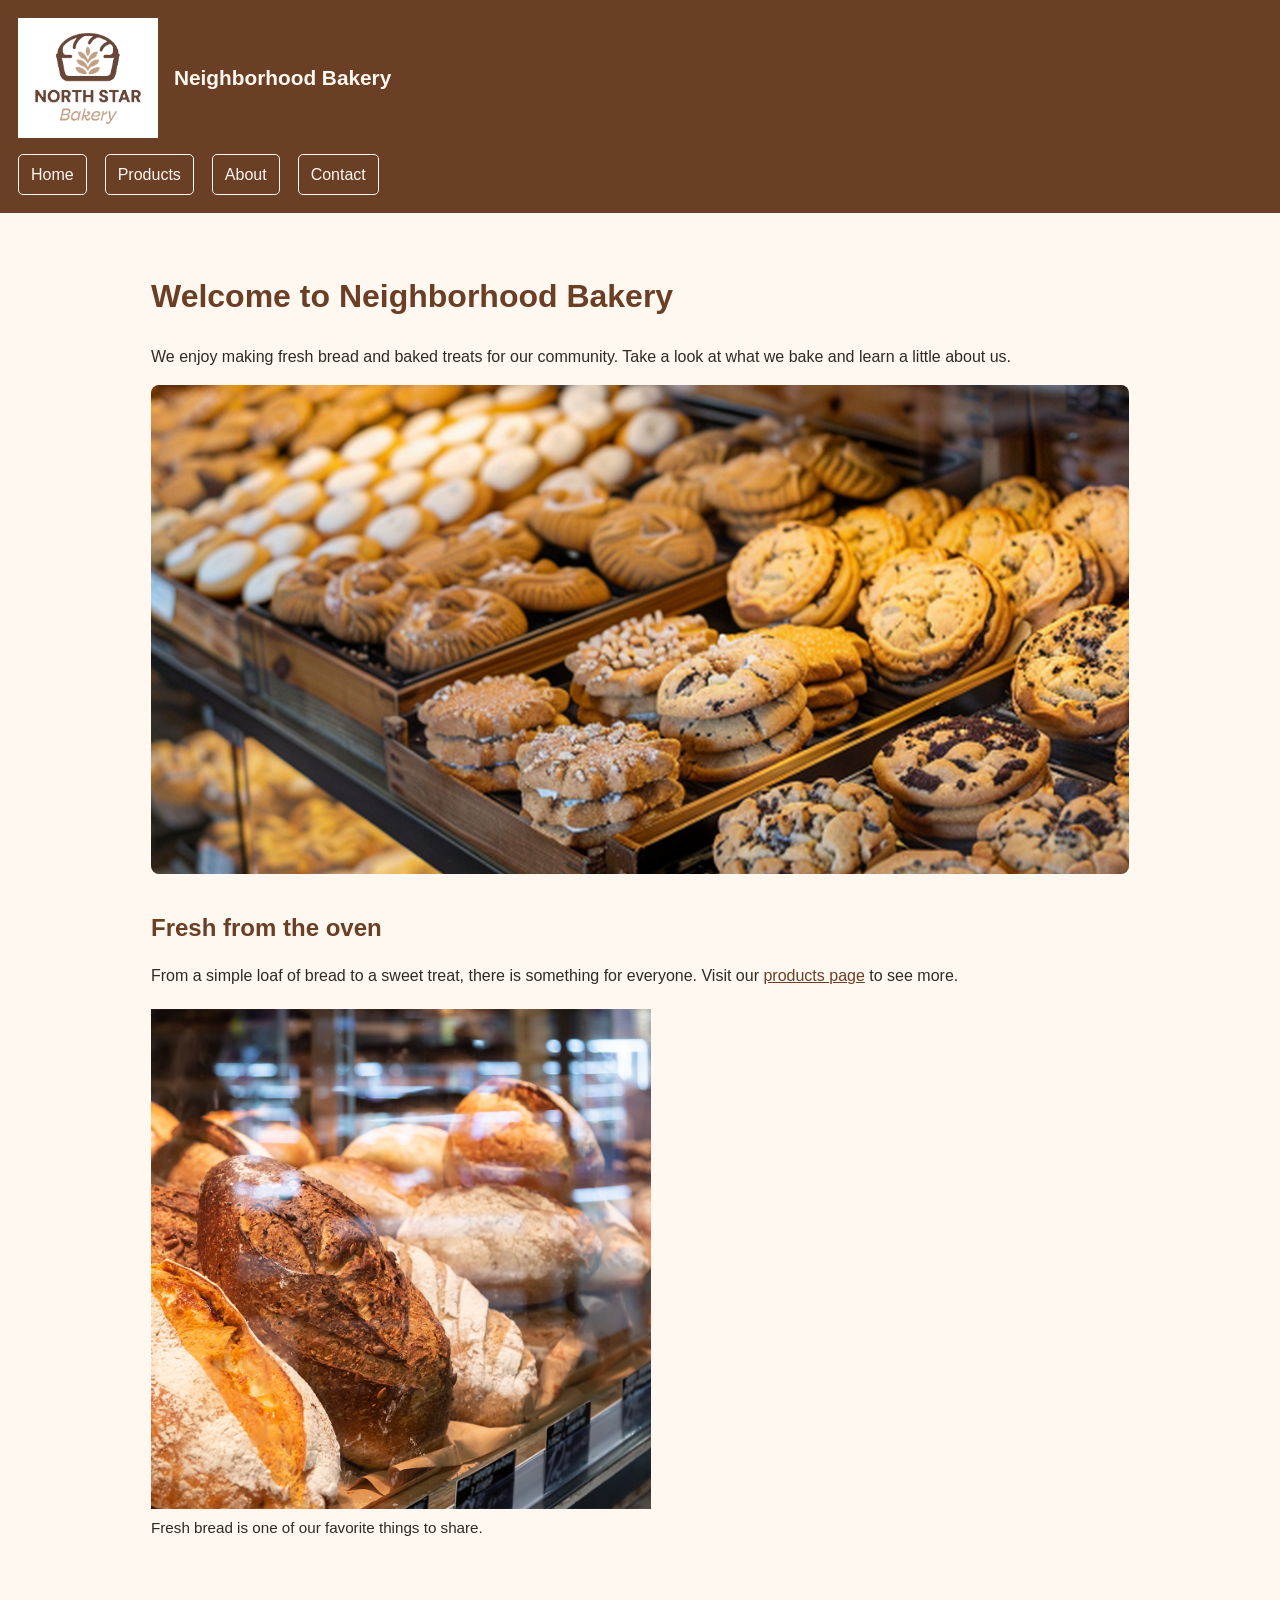
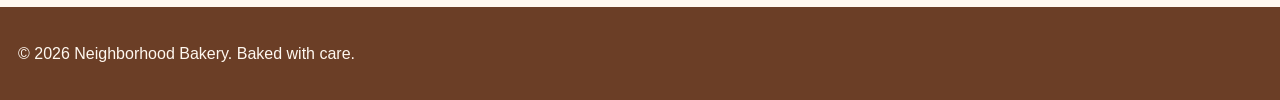
<file: index.html>
<!DOCTYPE html>
<html lang="en">
<head>
  <meta charset="UTF-8">
  <meta name="viewport" content="width=device-width, initial-scale=1.0">
  <title>Index | Neighborhood Bakery</title>
  <link rel="stylesheet" href="style.css">
</head>
<body>
  <header>
    <div class="site-header">
      <img class="logo" src="media/bakery-logo_c.png" alt="Neighborhood Bakery logo" width="140">
      <p>Neighborhood Bakery</p>
    </div>
    <nav aria-label="Main navigation">
      <ul>
          <li><a href="index.html">Home</a></li>
          <li><a href="products.html">Products</a></li>
          <li><a href="about.html">About</a></li>
          <li><a href="contact.html">Contact</a></li>
      </ul>
    </nav>
  </header>
  <main>
    <section class="intro">
      <h1>Welcome to Neighborhood Bakery</h1>
      <p>We enjoy making fresh bread and baked treats for our community. Take a look at what we bake and learn a little about us.</p>
      <picture>
        <source media="(min-width: 700px)" srcset="media/bakery-feature-large_c.png">
        <img class="hero-image" src="media/bakery-feature-small_c.png" alt="Fresh baked goods featured at the bakery" width="600">
      </picture>
    </section>
    <section>
      <h2>Fresh from the oven</h2>
      <p>From a simple loaf of bread to a sweet treat, there is something for everyone. Visit our <a href="products.html">products page</a> to see more.</p>
      <figure>
        <img src="media/bakery-bread_c.png" alt="Fresh bread ready to enjoy" width="500">
        <figcaption>Fresh bread is one of our favorite things to share.</figcaption>
      </figure>
    </section>
  </main>
  <footer>
    <p>&copy; 2026 Neighborhood Bakery. Baked with care.</p>
  </footer>
</body>
</html>
</file>
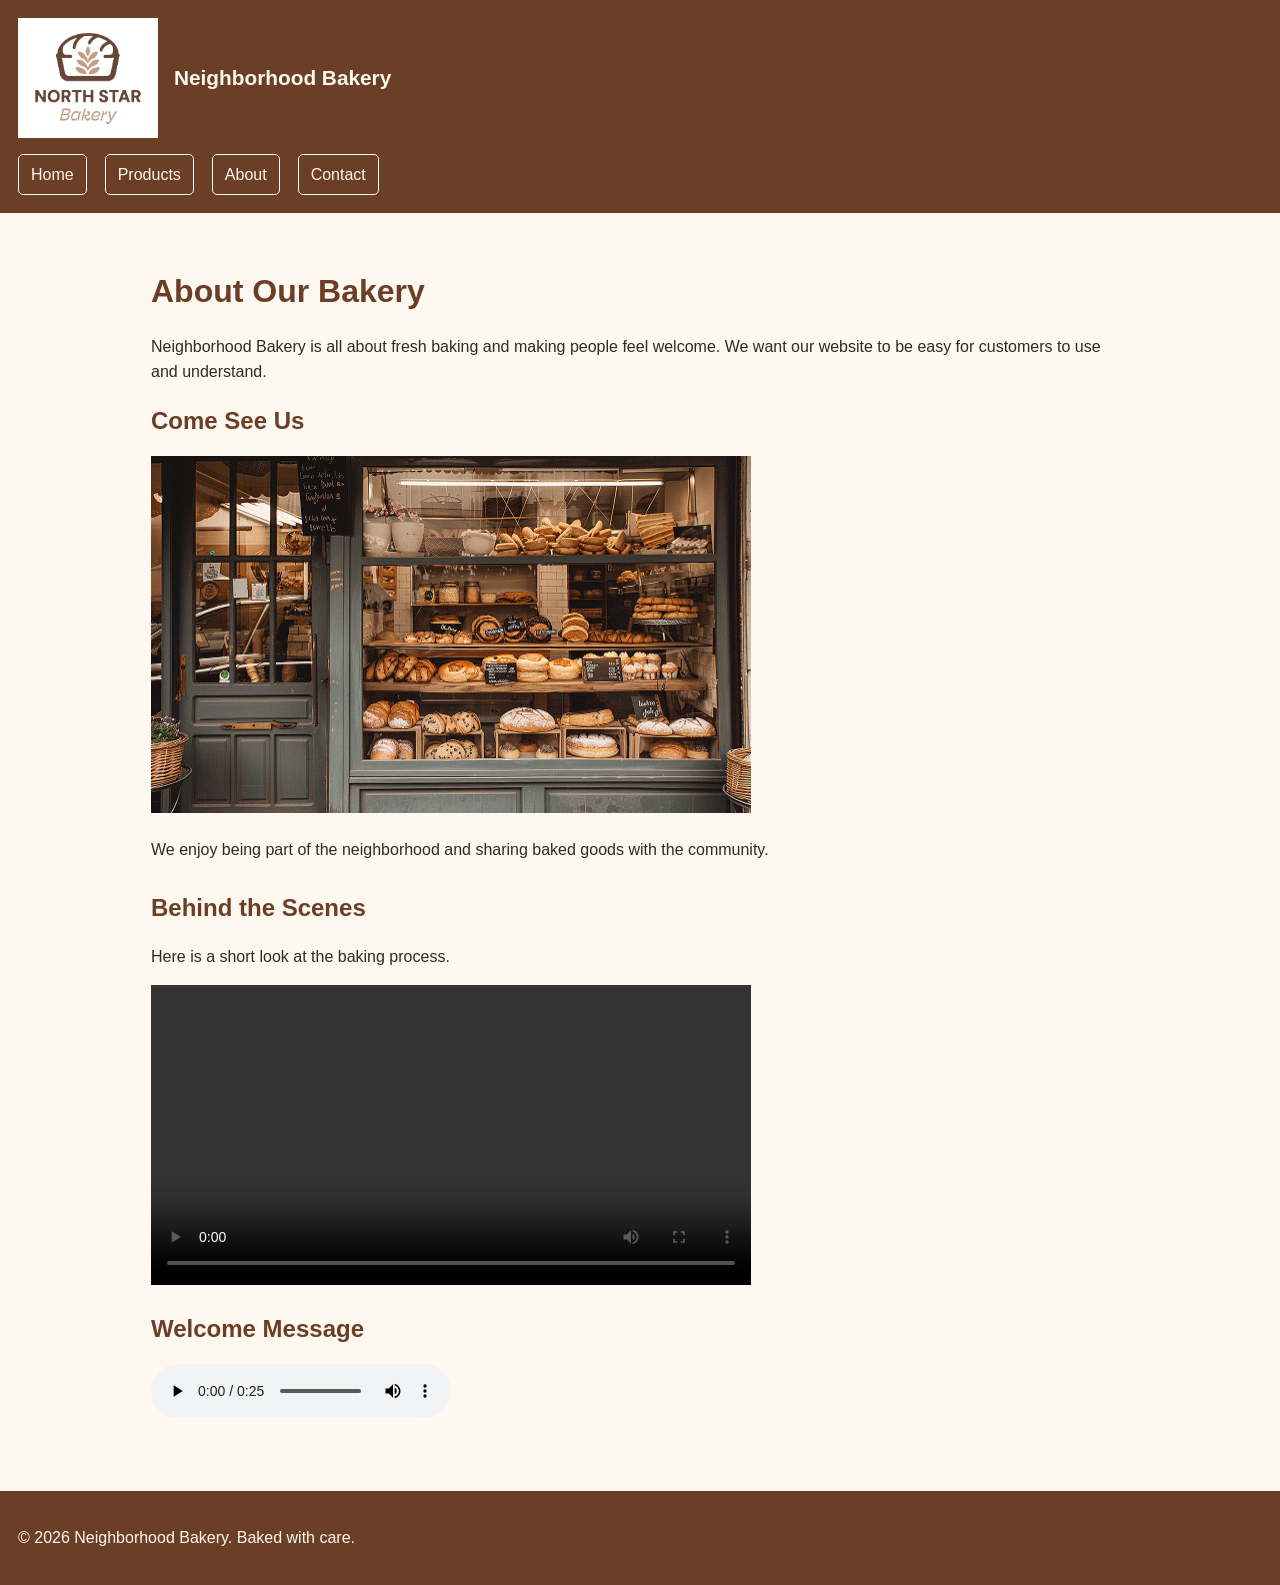
<file: about.html>
<!DOCTYPE html>
<html lang="en">
<head>
  <meta charset="UTF-8">
  <meta name="viewport" content="width=device-width, initial-scale=1.0">
  <title>About | Neighborhood Bakery</title>
  <link rel="stylesheet" href="style.css">
</head>
<body>
  <header>
    <div class="site-header">
      <img class="logo" src="media/bakery-logo_c.png" alt="Neighborhood Bakery logo" width="140">
      <p>Neighborhood Bakery</p>
    </div>
    <nav aria-label="Main navigation">
      <ul>
          <li><a href="index.html">Home</a></li>
          <li><a href="products.html">Products</a></li>
          <li><a href="about.html">About</a></li>
          <li><a href="contact.html">Contact</a></li>
      </ul>
    </nav>
  </header>
  <main>
    <h1>About Our Bakery</h1>
    <p>Neighborhood Bakery is all about fresh baking and making people feel welcome. We want our website to be easy for customers to use and understand.</p>
    <section>
      <h2>Come See Us</h2>
      <img src="media/bakery-storefront_c.png" alt="The outside of the bakery storefront" width="600">
      <p>We enjoy being part of the neighborhood and sharing baked goods with the community.</p>
    </section>
    <section>
      <h2>Behind the Scenes</h2>
      <p>Here is a short look at the baking process.</p>
      <video controls width="600" preload="metadata">
        <source src="media/bakery-behind-scenes_c.mp4" type="video/mp4">
        Your browser does not support video playback.
      </video>
      <h2>Welcome Message</h2>
      <audio controls>
        <source src="media/bakery-welcome_c.mp3" type="audio/mpeg">
        Your browser does not support audio playback.
      </audio>
    </section>
  </main>
  <footer>
    <p>&copy; 2026 Neighborhood Bakery. Baked with care.</p>
  </footer>
</body>
</html>
</file>
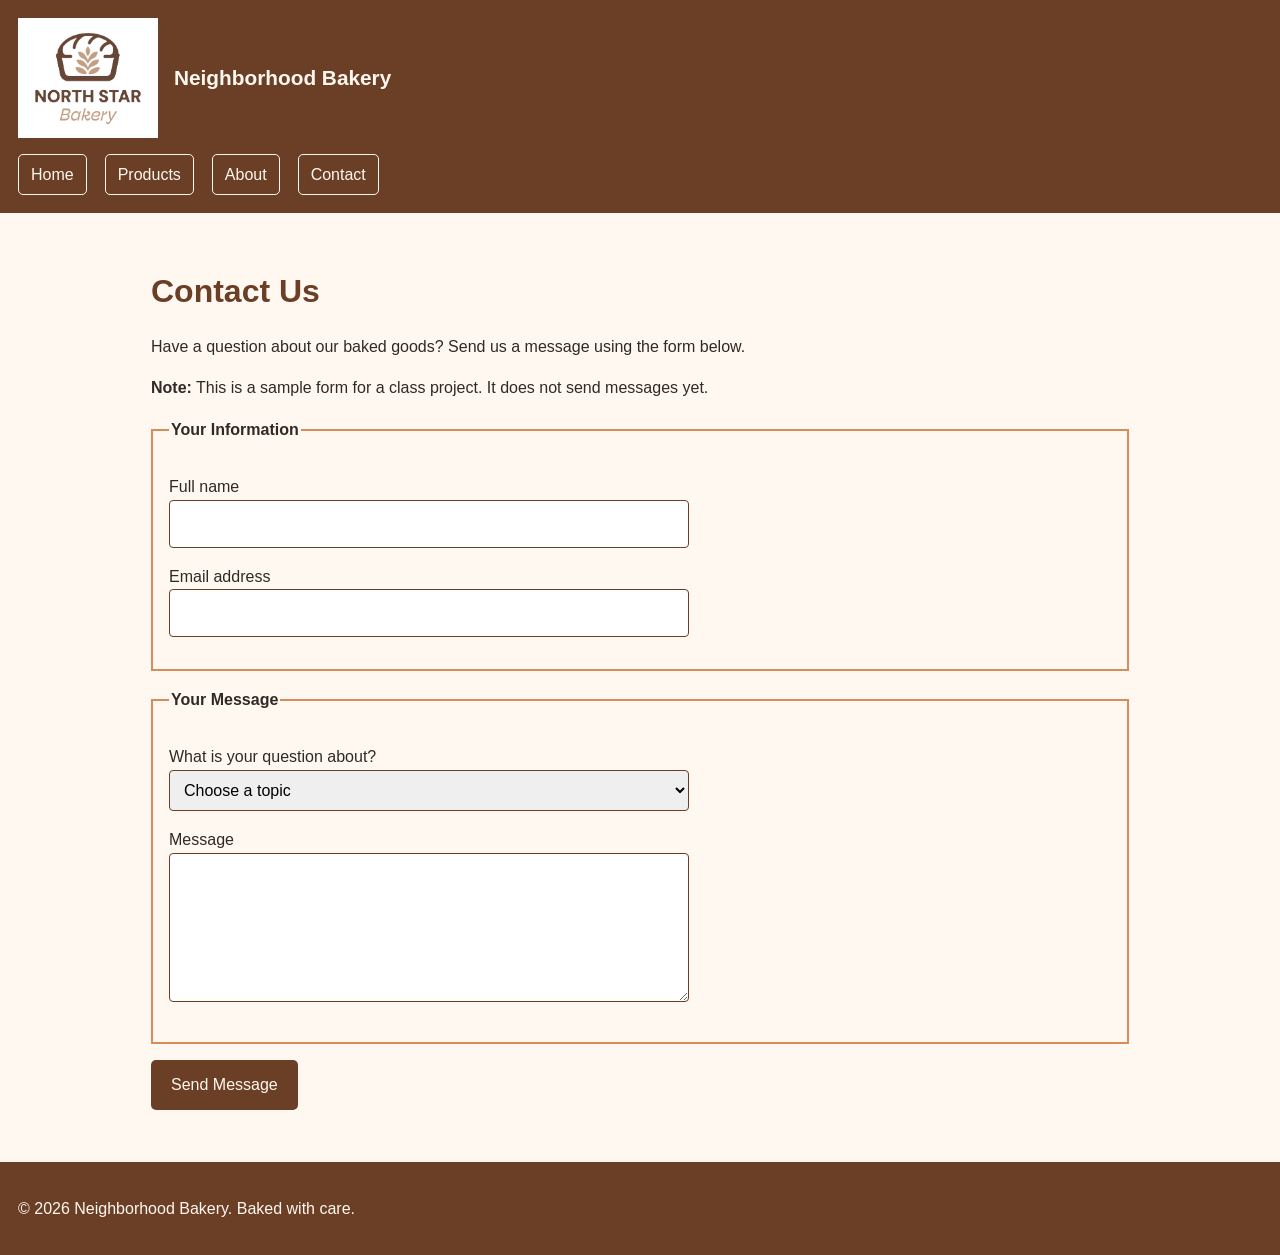
<file: contact.html>
<!DOCTYPE html>
<html lang="en">
<head>
  <meta charset="UTF-8">
  <meta name="viewport" content="width=device-width, initial-scale=1.0">
  <title>Contact | Neighborhood Bakery</title>
  <link rel="stylesheet" href="style.css">
</head>
<body>
  <header>
    <div class="site-header">
      <img class="logo" src="media/bakery-logo_c.png" alt="Neighborhood Bakery logo" width="140">
      <p>Neighborhood Bakery</p>
    </div>
    <nav aria-label="Main navigation">
      <ul>
          <li><a href="index.html">Home</a></li>
          <li><a href="products.html">Products</a></li>
          <li><a href="about.html">About</a></li>
          <li><a href="contact.html">Contact</a></li>
      </ul>
    </nav>
  </header>
  <main>
    <h1>Contact Us</h1>
    <p>Have a question about our baked goods? Send us a message using the form below.</p>
    <p><strong>Note:</strong> This is a sample form for a class project. It does not send messages yet.</p>
    <form id="contact-form" action="#" method="get" novalidate>
      <fieldset>
        <legend>Your Information</legend>
        <p><label for="full-name">Full name</label><br>
        <input type="text" id="full-name" name="full-name" required minlength="2" autocomplete="name"><span class="error" id="full-name-error" aria-live="polite"></span></p>
        <p><label for="email">Email address</label><br>
        <input type="email" id="email" name="email" required autocomplete="email"><span class="error" id="email-error" aria-live="polite"></span></p>
      </fieldset>
      <fieldset>
        <legend>Your Message</legend>
        <p><label for="topic">What is your question about?</label><br>
        <select id="topic" name="topic" required>
          <option value="">Choose a topic</option>
          <option value="bread">Bread</option>
          <option value="other">Other baked goods</option>
          <option value="general">General question</option>
        </select><span class="error" id="topic-error" aria-live="polite"></span></p>
        <p><label for="message">Message</label><br>
        <textarea id="message" name="message" rows="5" required minlength="10"></textarea><span class="error" id="message-error" aria-live="polite"></span></p>
      </fieldset>
      <button type="submit">Send Message</button>
      <p id="form-result" aria-live="polite"></p>
    </form>
  </main>
  <footer>
    <p>&copy; 2026 Neighborhood Bakery. Baked with care.</p>
  </footer>
  <script src="script.js" defer></script>
</body>
</html>
</file>
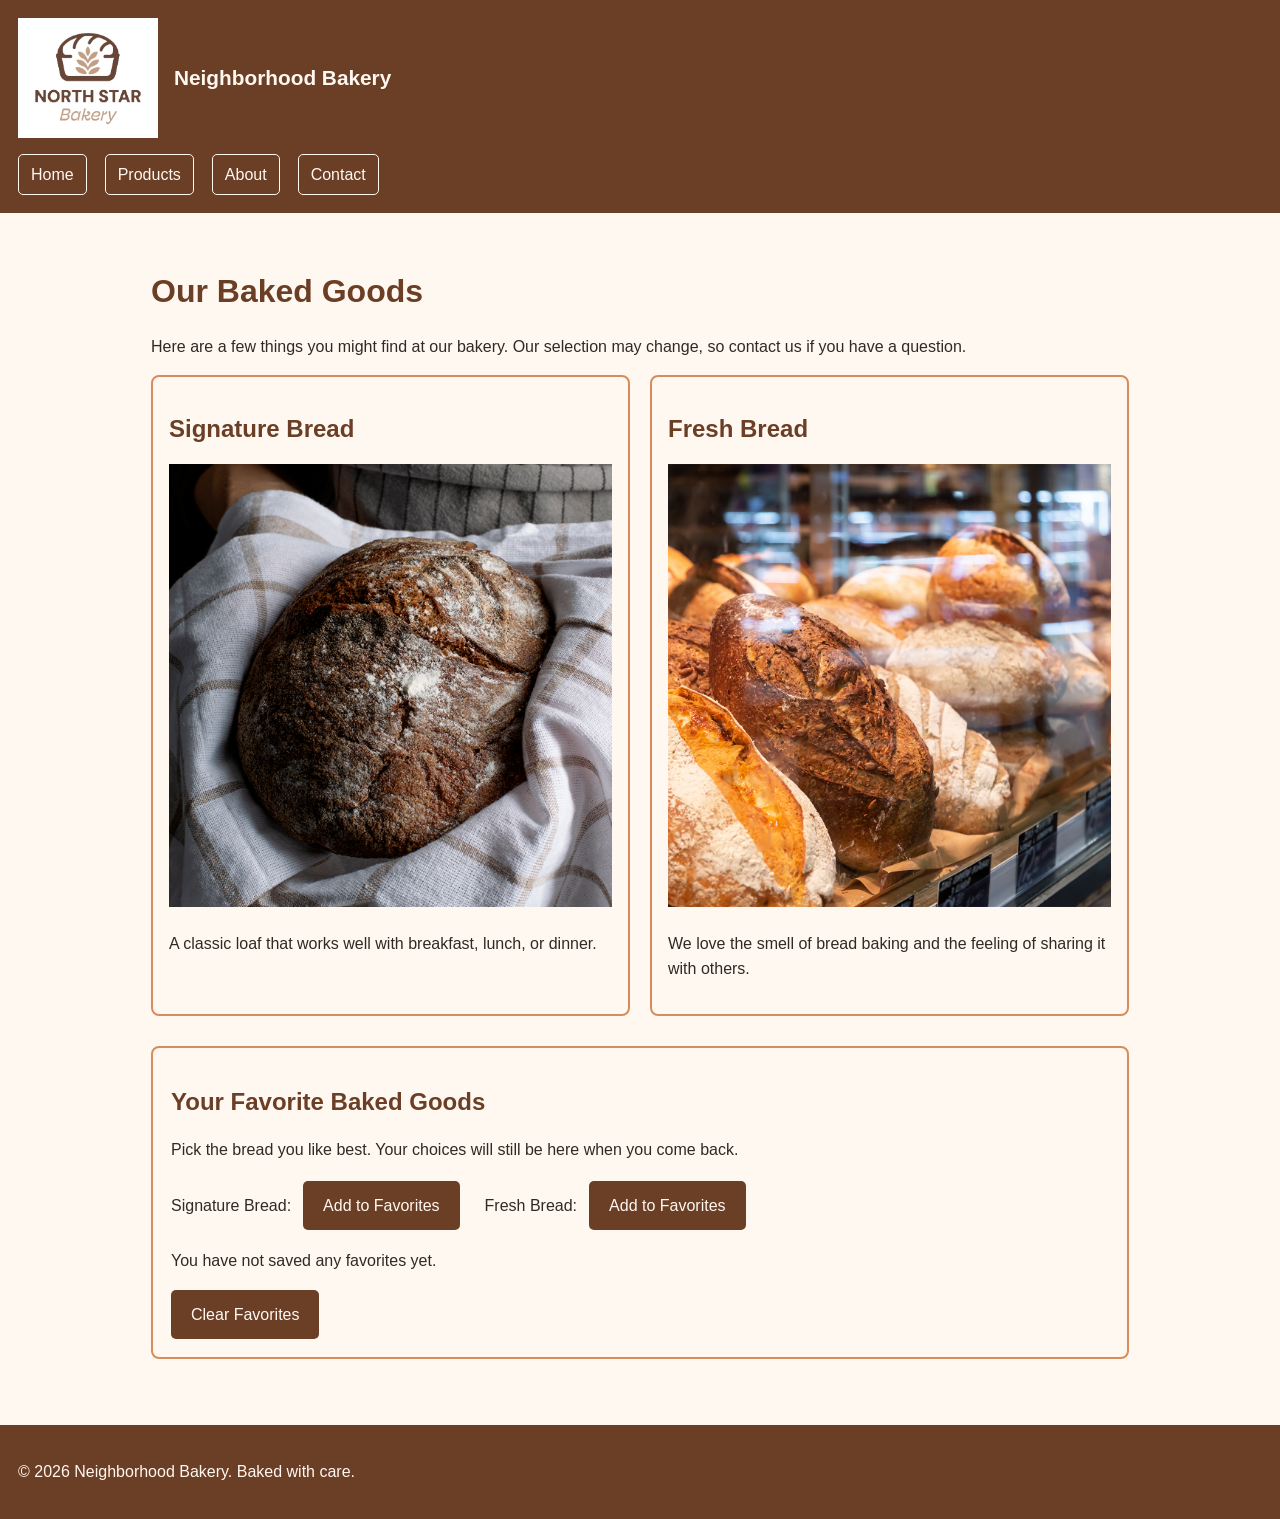
<file: products.html>
<!DOCTYPE html>
<html lang="en">
<head>
  <meta charset="UTF-8">
  <meta name="viewport" content="width=device-width, initial-scale=1.0">
  <title>Products | Neighborhood Bakery</title>
  <link rel="stylesheet" href="style.css">
</head>
<body>
  <header>
    <div class="site-header">
      <img class="logo" src="media/bakery-logo_c.png" alt="Neighborhood Bakery logo" width="140">
      <p>Neighborhood Bakery</p>
    </div>
    <nav aria-label="Main navigation">
      <ul>
          <li><a href="index.html">Home</a></li>
          <li><a href="products.html">Products</a></li>
          <li><a href="about.html">About</a></li>
          <li><a href="contact.html">Contact</a></li>
      </ul>
    </nav>
  </header>
  <main>
    <h1>Our Baked Goods</h1>
    <p>Here are a few things you might find at our bakery. Our selection may change, so contact us if you have a question.</p>
    <div class="card-row">
      <section class="card">
        <h2>Signature Bread</h2>
        <img src="media/bakery-signature-loaf_c.png" alt="A signature loaf of bakery bread" width="450">
        <p>A classic loaf that works well with breakfast, lunch, or dinner.</p>
      </section>
      <section class="card">
        <h2>Fresh Bread</h2>
        <img src="media/bakery-bread_c.png" alt="A selection of fresh bakery bread" width="450">
        <p>We love the smell of bread baking and the feeling of sharing it with others.</p>
      </section>
    </div>
    <section class="favorites-box" aria-labelledby="favorites-title">
      <h2 id="favorites-title">Your Favorite Baked Goods</h2>
      <p>Pick the bread you like best. Your choices will still be here when you come back.</p>
      <div id="favorite-options" class="favorite-options"></div>
      <p id="favorites-result" aria-live="polite">You have not saved any favorites yet.</p>
      <button type="button" id="clear-favorites">Clear Favorites</button>
    </section>
  </main>
  <footer>
    <p>&copy; 2026 Neighborhood Bakery. Baked with care.</p>
  </footer>
  <script src="script.js" defer></script>
</body>
</html>
</file>
<file: style.css>
/* Simple, mobile-first styles for the bakery website */
* { box-sizing: border-box; }
body { margin: 0; background: #FFF8F0; color: #2F2A26; font-family: Arial, sans-serif; line-height: 1.6; }
header, footer { background: #6B3E26; color: #FFF8F0; padding: 18px; }
.site-header { display: flex; align-items: center; gap: 16px; }
.site-header p { font-size: 1.3rem; font-weight: bold; margin: 0; }
.logo { max-width: 95px; height: auto; }
nav ul { display: flex; flex-wrap: wrap; gap: 10px; list-style: none; padding: 0; margin: 16px 0 0; }
nav a { display: inline-block; padding: 7px 12px; color: #FFF8F0; text-decoration: none; border: 1px solid #FFF8F0; border-radius: 5px; }
nav a:hover, nav a:focus { background: #D88C5A; color: #2F2A26; }
main { max-width: 1050px; margin: auto; padding: 20px; }
h1, h2 { color: #6B3E26; line-height: 1.3; }
h1 { font-size: 2rem; }
a { color: #6B3E26; }
img, video { max-width: 100%; height: auto; }
.hero-image { width: 100%; border-radius: 8px; }
figure { margin: 20px 0; }
figcaption { font-size: .95rem; }
section { margin-bottom: 30px; }
.card-row { display: flex; flex-direction: column; gap: 20px; }
.card { background: #FFF8F0; border: 2px solid #D88C5A; border-radius: 8px; padding: 16px; flex: 1; }
.card img { width: 100%; }
fieldset { border: 2px solid #D88C5A; margin: 16px 0; padding: 16px; }
legend { font-weight: bold; }
input, select, textarea { width: 100%; max-width: 520px; padding: 10px; font: inherit; border: 1px solid #6B3E26; border-radius: 4px; }
button { background: #6B3E26; color: #FFF8F0; border: 0; border-radius: 5px; padding: 12px 20px; font: inherit; cursor: pointer; }
button:hover, button:focus { background: #D88C5A; color: #2F2A26; }
@media (min-width: 700px) {
  main { padding: 36px; }
  nav ul { gap: 18px; }
  .card-row { flex-direction: row; }
  .logo { max-width: 140px; }
}

/* Touchstone 4 additions */
.favorites-box { border: 2px solid #D88C5A; padding: 18px; border-radius: 8px; }
.favorite-options { display: flex; flex-direction: column; gap: 12px; margin: 18px 0; }
.favorite-options > div { display: flex; flex-wrap: wrap; align-items: center; gap: 12px; }
.error { display: block; color: #6B3E26; font-weight: bold; margin-top: 5px; }
[aria-invalid="true"] { outline: 2px solid #6B3E26; }
#form-result { font-weight: bold; }
@media (min-width: 700px) { .favorite-options { flex-direction: row; gap: 25px; } }
</file>
